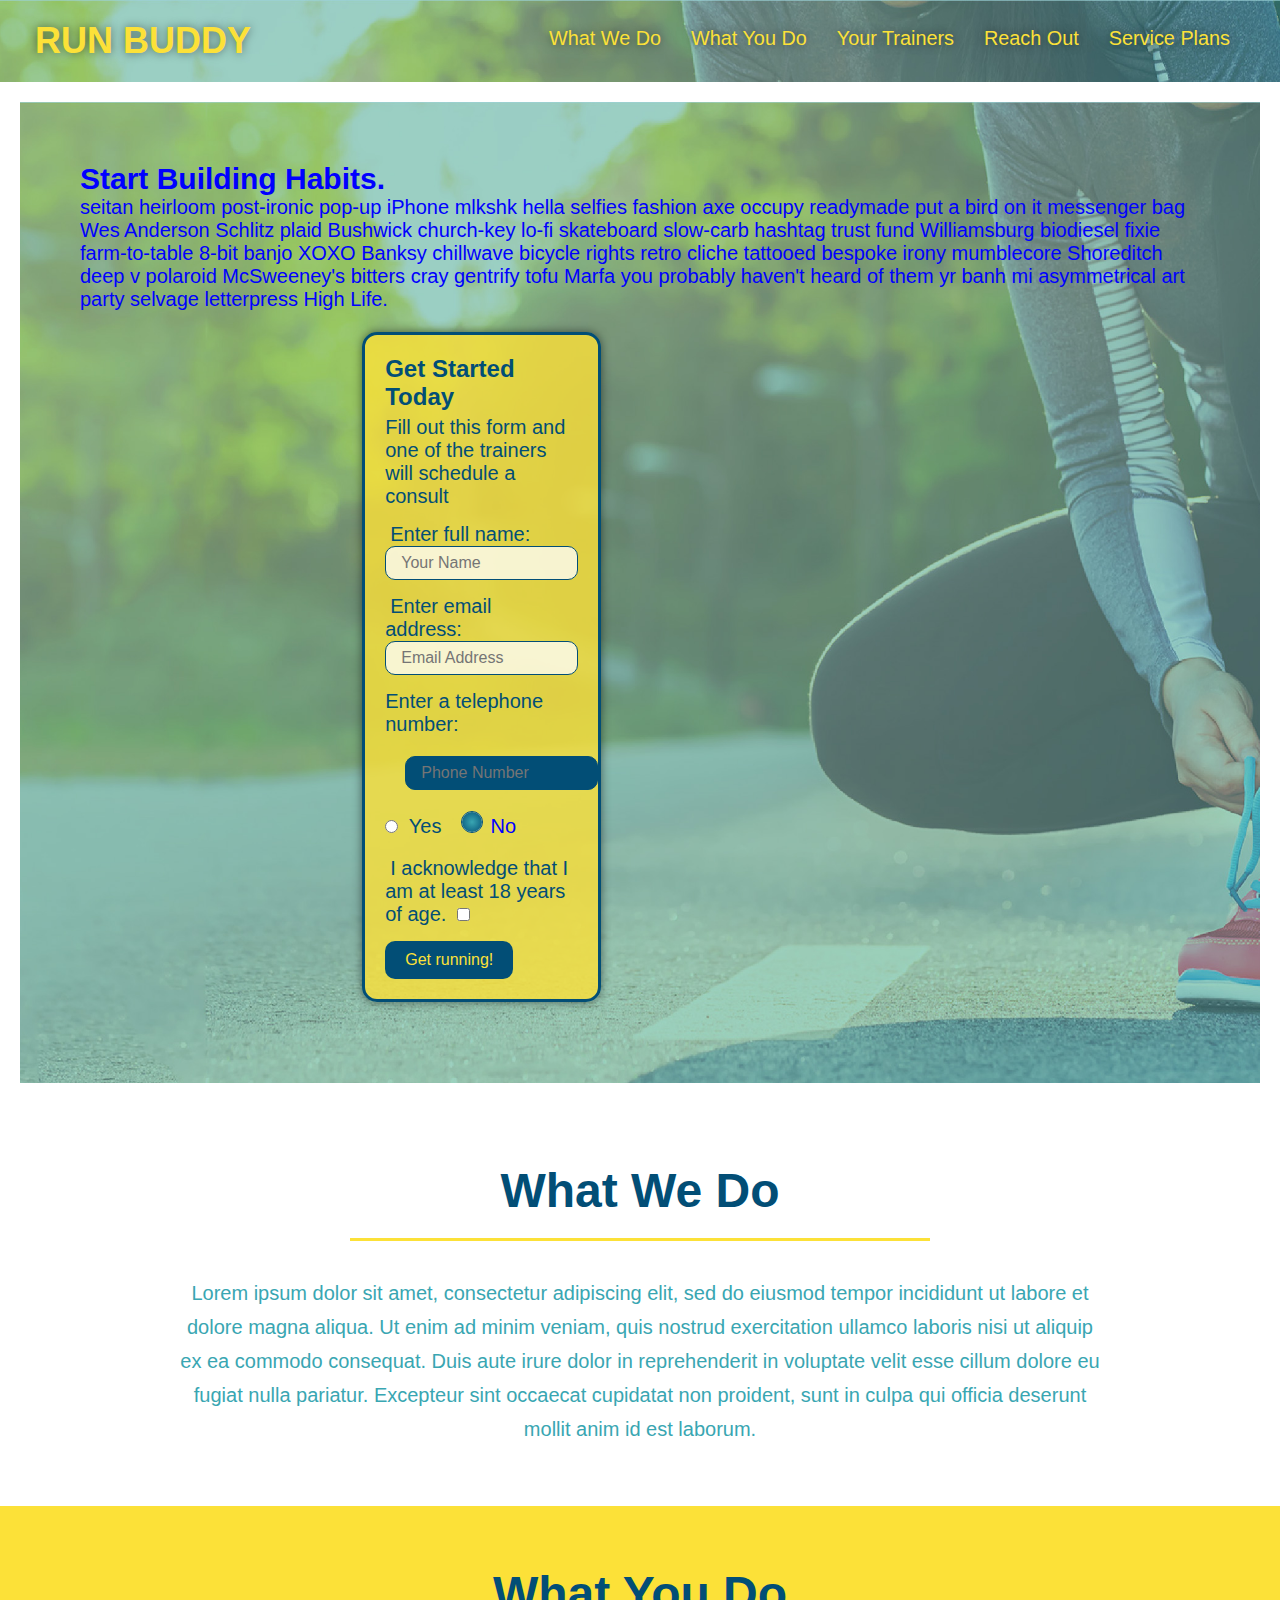
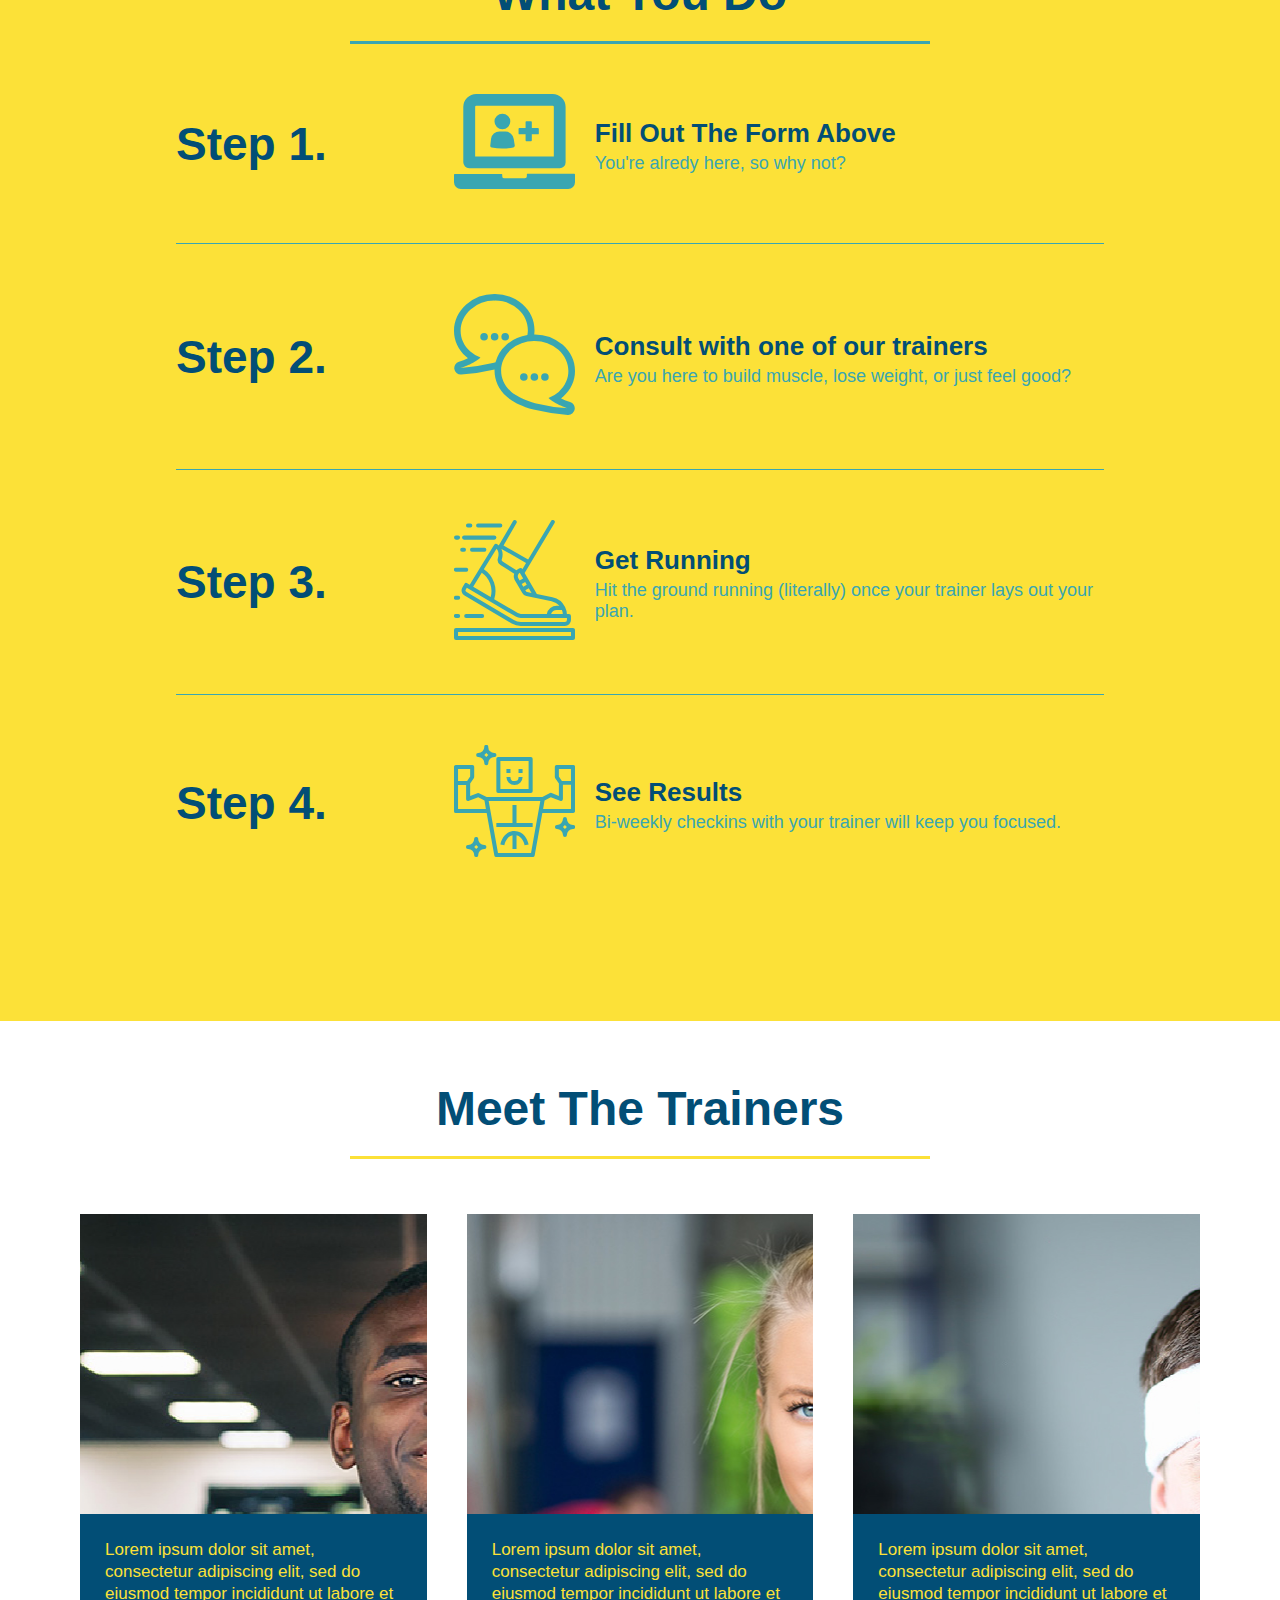
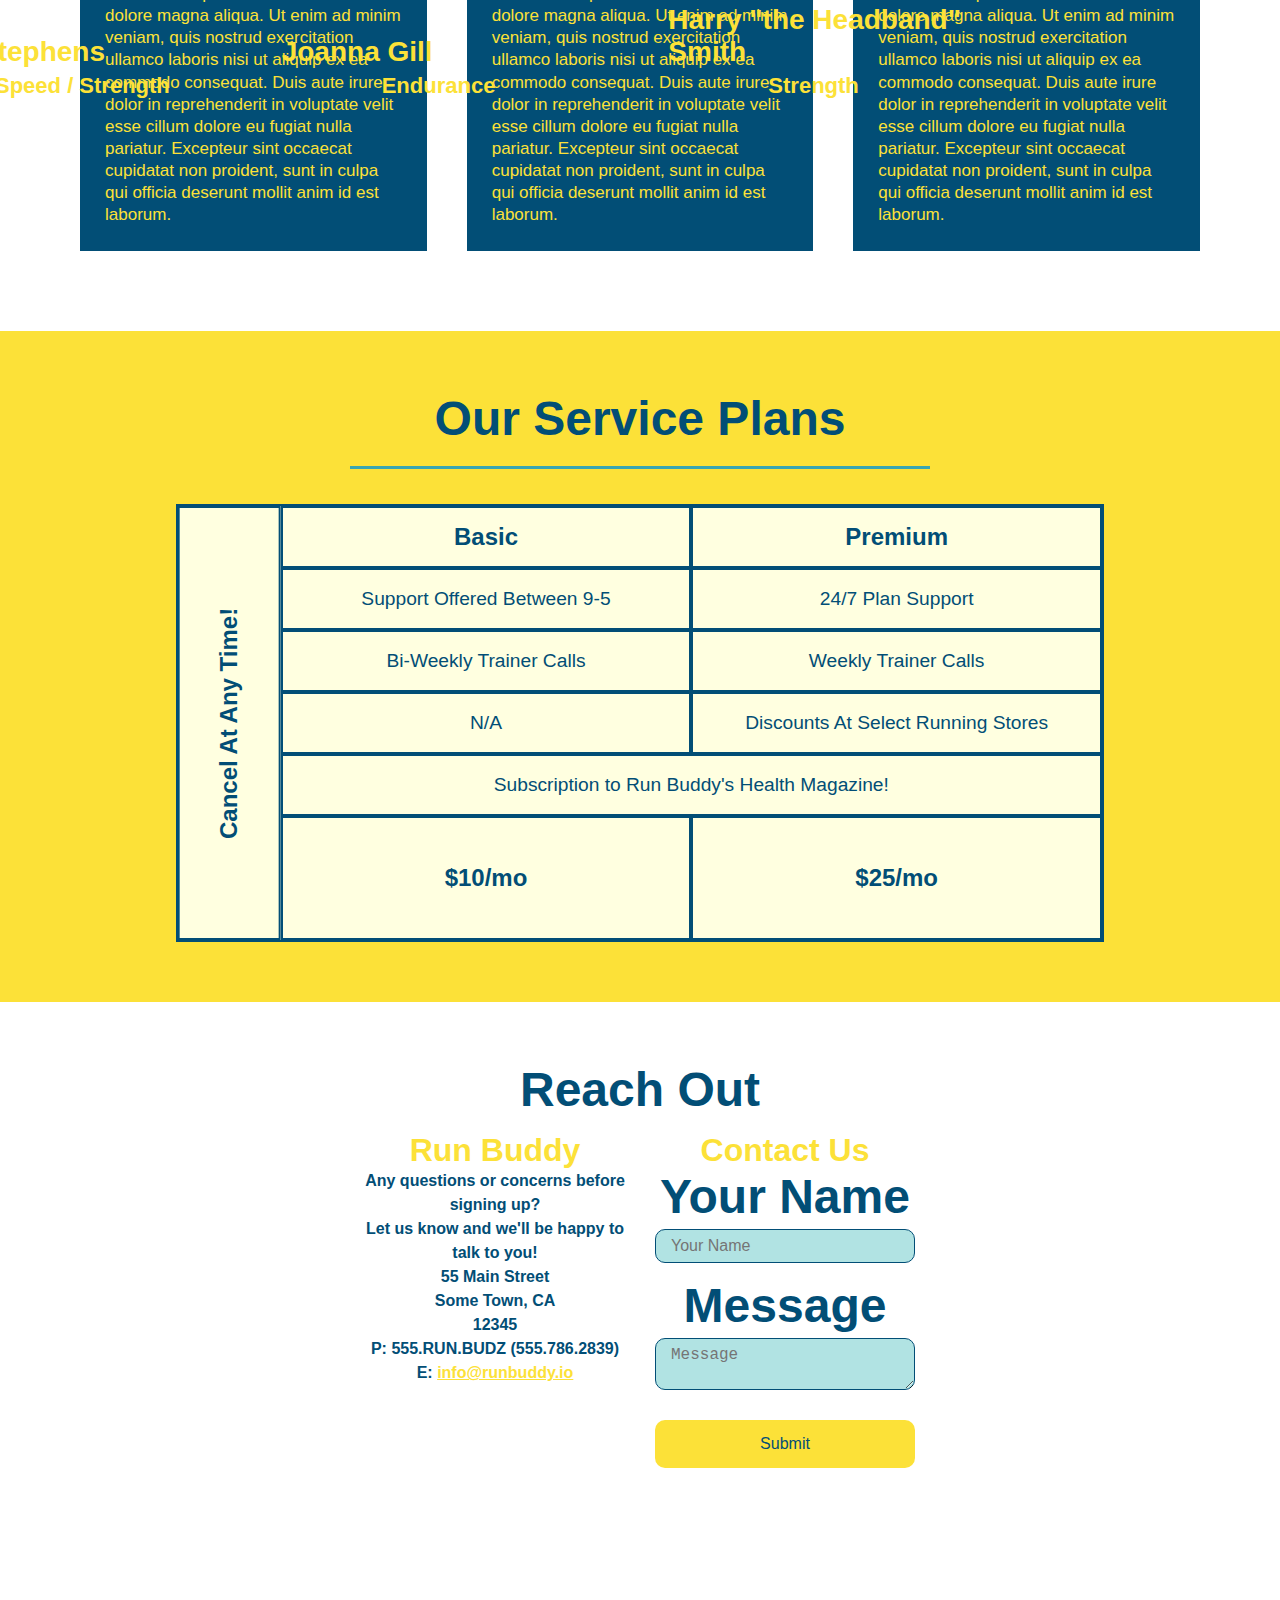
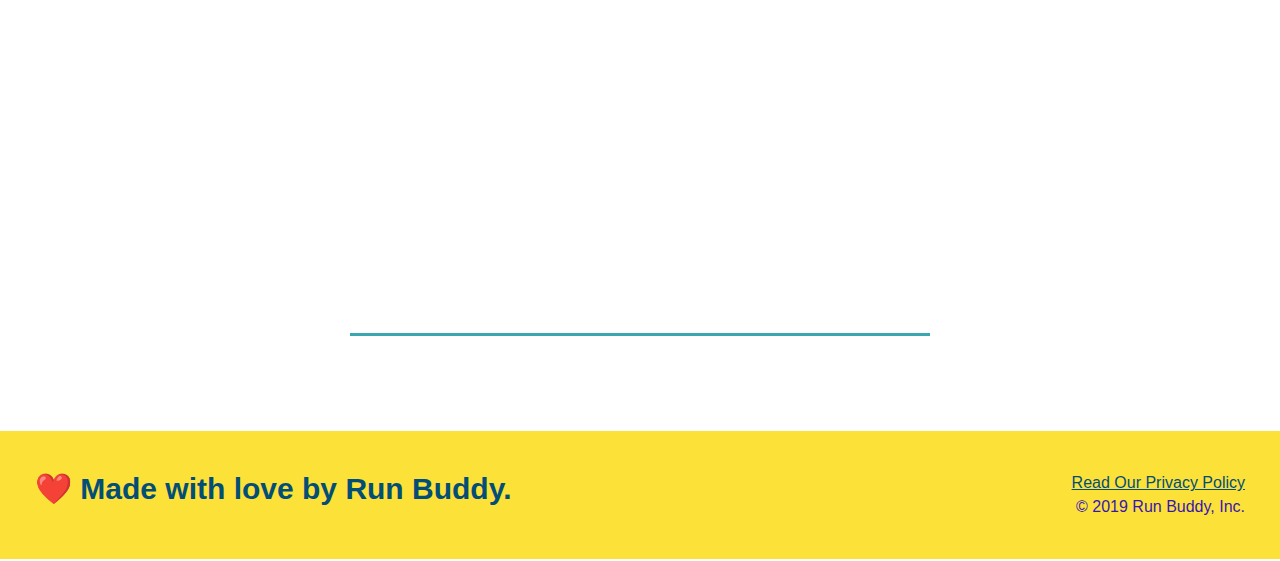
<file: index.html>
<!DOCTYPE html>
<html lang=“en”>
    <head>
        <meta charset="UTF-8" />
        <meta name="viewport" content="width=device-width, initial-scale=1.0" />
        <title>Run Buddy</title>
        <link rel="stylesheet" href="./assets/css/style.css" />
    </head>
    <body>
        <!-- navigation-->
        <header>
        <h1>
            <a href="/">RUN BUDDY</a>
        </h1>
        <nav>
            <!--Unordered list element -->
            <ul>
                <!--List item element-->
                <li>
                <!-- Anchor element-->
                    <a href="#what-we-do">What We Do</a>
                </li>
                <li>
                    <a href="#what-you-do">What You Do</a>
                </li>
                <li>
                    <a href="#your-trainers">Your Trainers</a>
                </li>
                <li>
                    <a href="#reach-out">Reach Out</a>
                </li>
                <li>
                    <a href="#service-plans">Service Plans</a>
                </li>
            </ul>
        </nav>
        </header>
        <!-- hero/jumbotron-->
        <section class="hero">
            <div>
                <h2>Start Building Habits.</h2>
                <p>
                    seitan heirloom post-ironic pop-up iPhone mlkshk hella selfies fashion axe occupy readymade put a bird on it
    messenger bag Wes Anderson Schlitz plaid Bushwick church-key lo-fi skateboard slow-carb hashtag trust fund
    Williamsburg biodiesel fixie farm-to-table 8-bit banjo XOXO Banksy chillwave bicycle rights retro cliche
    tattooed bespoke irony mumblecore Shoreditch deep v polaroid McSweeney's bitters cray gentrify tofu Marfa you
    probably haven't heard of them yr banh mi asymmetrical art party selvage letterpress High Life.
                </p>
            </div>
            <div>
                <!--Add form element -->
                <form class="hero-form">
                    <h3>Get Started Today</h3>
                    <p>Fill out this form and one of the trainers will schedule a consult</p>
                    <label for="name">Enter full name:</label>
                    <input type="text" placeholder="Your Name" name="name" id="name" class="form-input" />
                    <label for="email">Enter email address:</label>
                    <input type="email" placeholder="Email Address" name="email" id="email" class="form-input />
                    <label for="phone">Enter a telephone number:</label>
                    <input type="tel" placeholder="Phone Number" name="phone" id="phone" class="form-input />
                    <p>
                        Have  you worked out with a trainer before?
                        <span class"radio-wrapper">
                        <input type="radio" name="trainer-confirm" id="trainer-yes" />
                        <label for="trainer-yes">Yes</label>
                        </span>
                        <span class="radio-wrapper"> 
                        <input type="radio" name="trainer-confirm" id="trainer-no" />
                        <label for="trainer-no">No</label>
                        </span>
                    </p>
                    <p>
                        <label for="checkbox" >
                        I acknowledge that I am at least 18 years of age.
                        </label>
                        <input type="checkbox" name="age-confirm" id="checkbox" />
                    </p>
                    <button type="submit">
                        Get running!
                    </button>
                </form>
            </div>
        </section>
        <!--end hero-->

        <!--"what we do" section-->
        <section id="what-we-do" class="intro">
            <div class="flex-row">
                <h2 class="section-title primary-border">
                    What We Do</h2>
            </div>
            <div class="flex-row">
                <p>
                    Lorem ipsum dolor sit amet, consectetur adipiscing elit, sed do eiusmod tempor incididunt ut labore et dolore magna aliqua. Ut enim ad minim veniam, quis nostrud exercitation ullamco laboris nisi ut aliquip ex ea commodo consequat. Duis aute irure dolor in reprehenderit in voluptate velit esse cillum dolore eu fugiat nulla pariatur. Excepteur sint occaecat cupidatat non proident, sunt in culpa qui officia deserunt mollit anim id est laborum.
                </p>
            </div>
        </section>
        <!--"what you do" section-->
        <section id="what-you-do" class="steps">
            <h2 class="section-title secondary-border">What You Do</h2>
            <div class="step">
                <h3>Step 1.</h3>
                <div class="step-info">
                    <div class="step-img">
                        <img src="./assets/images/step-1.svg" alt="" />
                    </div>
                    <div class="step-text">
                        <h4>Fill Out The Form Above</h4>
                        <p>You're alredy here, so why not?</p>
                    </div>
                </div>
            </div>
            <div class="step">
                <h3>Step 2.</h3> 
                <div class="step-info">
                    <div class="step-img">
                        <img src="./assets/images/step-2.svg" alt="" />   
                    </div>
                    <div class="step-text">
                        <h4>Consult with one of our trainers</h4>
                        <p>Are you here to build muscle, lose weight, or just feel good?</p>
                    </div>
                </div>
            </div>
            <div class="step">
                <h3>Step 3.</h3>
                <div class="step-info">
                    <div class="step-img">
                        <img src="./assets/images/step-3.svg" alt="" />
                    </div>
                <div class="step-text">
                    <h4>Get Running</h4>
                    <p>Hit the ground running (literally) once your trainer lays out your plan.</p>
                </div>
                </div>
            </div>
            <div class="step">
                <h3>Step 4.</h3>
                <div class="step-info">
                    <div class="step-img">
                        <img src="./assets/images/step-4.svg" alt="" />
                    </div>
                <div class="step-text">
                    <h4>See Results</h4>
                    <p>Bi-weekly checkins with your trainer will keep you focused.</p>
                </div>
                </div>
            </div>
        </section>
        <!--"meet the trainers" section-->
        <section id="your-trainers">
            <h2 class="section-title primary-border">
                Meet The Trainers
            </h2>
            <div class="trainers">
            <article class="trainer">
                <div class="trainer-img trainer-1">
                    <div>
                        <h3>Arron Stephens</h3>
                        <h4>Speed / Strength</h4>
                    </div>
                </div>
                <div class="trainer-bio">
                    <h3>Arron Stephens</h3>
                    <h4>Speed / Strength</h4>
                    <p>
                        Lorem ipsum dolor sit amet, consectetur adipiscing elit, sed do eiusmod tempor incididunt ut labore et dolore magna aliqua. Ut enim ad minim veniam, quis nostrud exercitation ullamco laboris nisi ut aliquip ex ea commodo consequat. Duis aute irure dolor in reprehenderit in voluptate velit esse cillum dolore eu fugiat nulla pariatur. Excepteur sint occaecat cupidatat non proident, sunt in culpa qui officia deserunt mollit anim id est laborum.
                    </p>
                </div>
            </article>    
            <article class="trainer">
                <div class="trainer-img trainer-2">
                    <div>
                        <h3>Joanna Gill</h3>
                        <h4>Endurance</h4>
                    </div>
                </div>
                <div class="trainer-bio">
                    <h3>Joanna Gill</h3>
                    <h4>Endurance</h4>
                    <p>
                        Lorem ipsum dolor sit amet, consectetur adipiscing elit, sed do eiusmod tempor incididunt ut labore et dolore magna aliqua. Ut enim ad minim veniam, quis nostrud exercitation ullamco laboris nisi ut aliquip ex ea commodo consequat. Duis aute irure dolor in reprehenderit in voluptate velit esse cillum dolore eu fugiat nulla pariatur. Excepteur sint occaecat cupidatat non proident, sunt in culpa qui officia deserunt mollit anim id est laborum.
                    </p>
                </div>
            </article>  
            <article class="trainer">
                <div class="trainer-img trainer-3">
                    <div>
                        <h3>Harry "the Headband" Smith</h3>
                        <h4>Strength</h4>
                    </div>
                </div>
                <div class="trainer-bio">
                    <h3>Harry "the Headband" Smith</h3>
                    <h4>Strength</h4>
                    <p>
                        Lorem ipsum dolor sit amet, consectetur adipiscing elit, sed do eiusmod tempor incididunt ut labore et dolore magna aliqua. Ut enim ad minim veniam, quis nostrud exercitation ullamco laboris nisi ut aliquip ex ea commodo consequat. Duis aute irure dolor in reprehenderit in voluptate velit esse cillum dolore eu fugiat nulla pariatur. Excepteur sint occaecat cupidatat non proident, sunt in culpa qui officia deserunt mollit anim id est laborum.
                    </p>
                </div>
            </article>  
        </div>
        </section>

        <!--"service plans" section-->
        <section id="service-plans" class="services">
            <h2 class="section-title secondary-border">
                Our Service Plans
            </h2>
            <div class="service-grid-wrapper">
                <div class="service-grid-container">
                    <!--Headers-->
                    <div class="service-grid-item grid-head basic">
                        Basic
                    </div>
                    <div class="service-grid-item grid-head premium">
                        Premium
                    </div>
                    <!--Body-->
                    <div class="service-grid-item basic">
                        Support Offered Between 9-5
                    </div>
                    <div class="service-grid-item premium">
                        24/7 Plan Support
                    </div>
                    <div class="service-grid-item basic">
                        Bi-Weekly Trainer Calls
                    </div>
                    <div class="service-grid-item premium">
                        Weekly Trainer Calls
                    </div>
                    <div class="service-grid-item basic">
                        N/A
                    </div>
                    <div class="service-grid-item premium">
                        Discounts At Select Running Stores
                    </div>
                    <div class="service-grid-item both">
                        Subscription to Run Buddy's Health Magazine!
                    </div>
                    <div class="service-grid-item grid-price basic">
                        $10/mo
                    </div>
                    <div class="service-grid-item grid-price premium">
                        $25/mo
                    </div>
                    <div class="service-grid-item cancel">
                        Cancel At Any Time!
                    </div>
                </div> <!-- div service-grid-container-->
            </div> <!-- div service-grid-wrapper-->
        </section>

        <!--"reach out" section-->
        <section id="reach-out" class="contact">
            <h2 class="section-title secondary-border">Reach Out
                <div class="contact-info">
                    <div>
                        <h3>Run Buddy</h3>
                        <p>
                            Any questions or concerns before signing up?
                            <br />
                            Let us know and we'll be happy to talk to you!
                        </p>

                        <address>
                            55 Main Street <br/>
                            Some Town, CA <br/>
                            12345 <br />
                            P: 555.RUN.BUDZ (555.786.2839)<br/>
                            E: <a href="mailto:info@runbuddy.io">info@runbuddy.io</a>
                        </address>

                    </div>
                    
                <div class="contact-form">
                    <h3>Contact Us</h3>
                    <form>
                        <label for="contact-name">Your Name</label>
                        <input type="text id="contact-name" placeholder="Your Name" />

                        <label for="contact-message">Message</label>
                        <textarea id="contact-message" placeholder="Message"></textarea>

                        <button type="submit">Submit</button>
                    </form>
                </div>

                    <iframe 
                    src="https://www.google.com/maps/embed?pb=!1m18!1m12!1m3!1d3155.6295125212096!2d-122.3688369!3d37.7283733!2m3!1f0!2f0!3f0!3m2!1i1024!2i768!4f13.1!3m3!1m2!1s0x808f7f42dd7b61e1%3A0xca3fbda573af18b6!2s163%20Avocet%20Way%2C%20San%20Francisco%2C%20CA%2094124!5e0!3m2!1sen!2sus!4v1584225112856!5m2!1sen!2sus" 
                    frameborder="0" 
                    style="border:0" 
                    allowfullscreen>
                </iframe>
                
                </div>
            </h2>
        </section>
        
        <footer>
        <h2>                
            ❤️ Made with love by Run Buddy.
        </h2>    
            <div>
        <a href="#">Read Our Privacy Policy</a><br />  
        &copy; 2019 Run Buddy, Inc.          
            </div>    
        </footer>
    </body>
    </html>
</file>
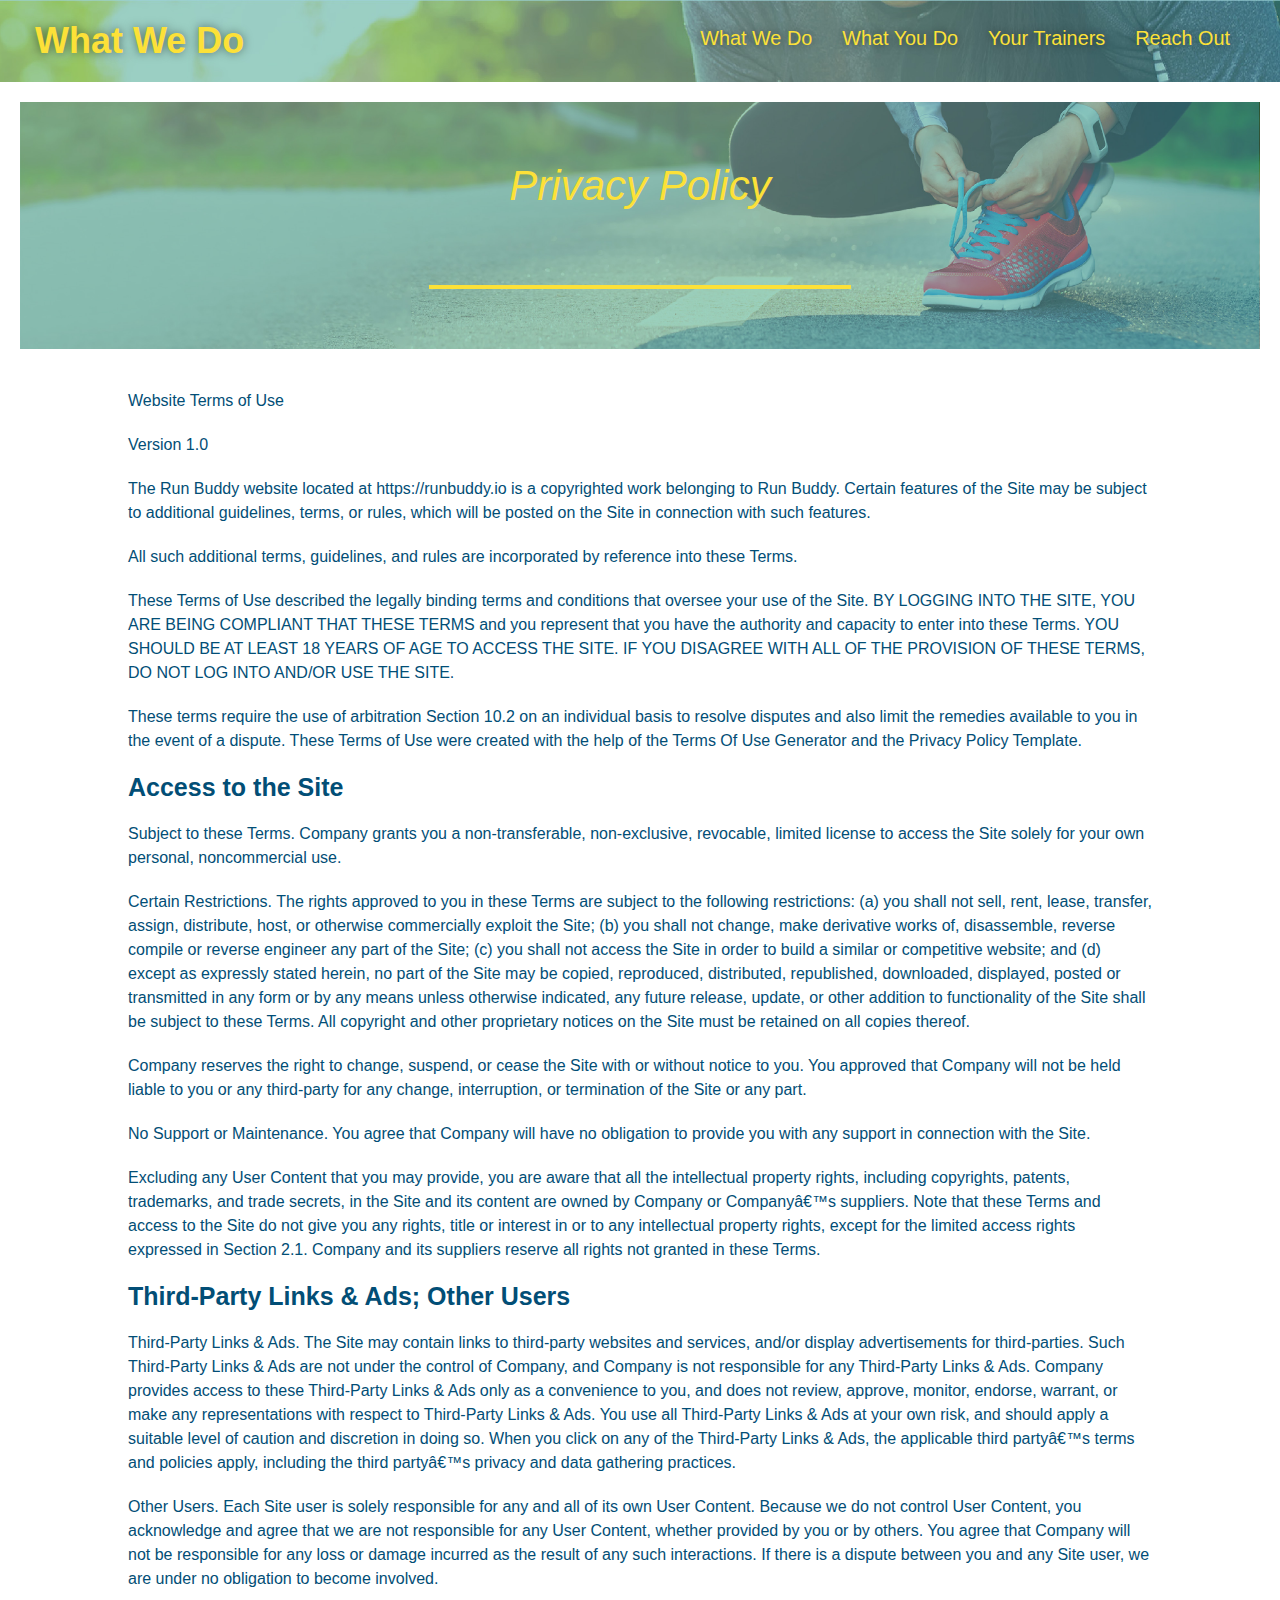
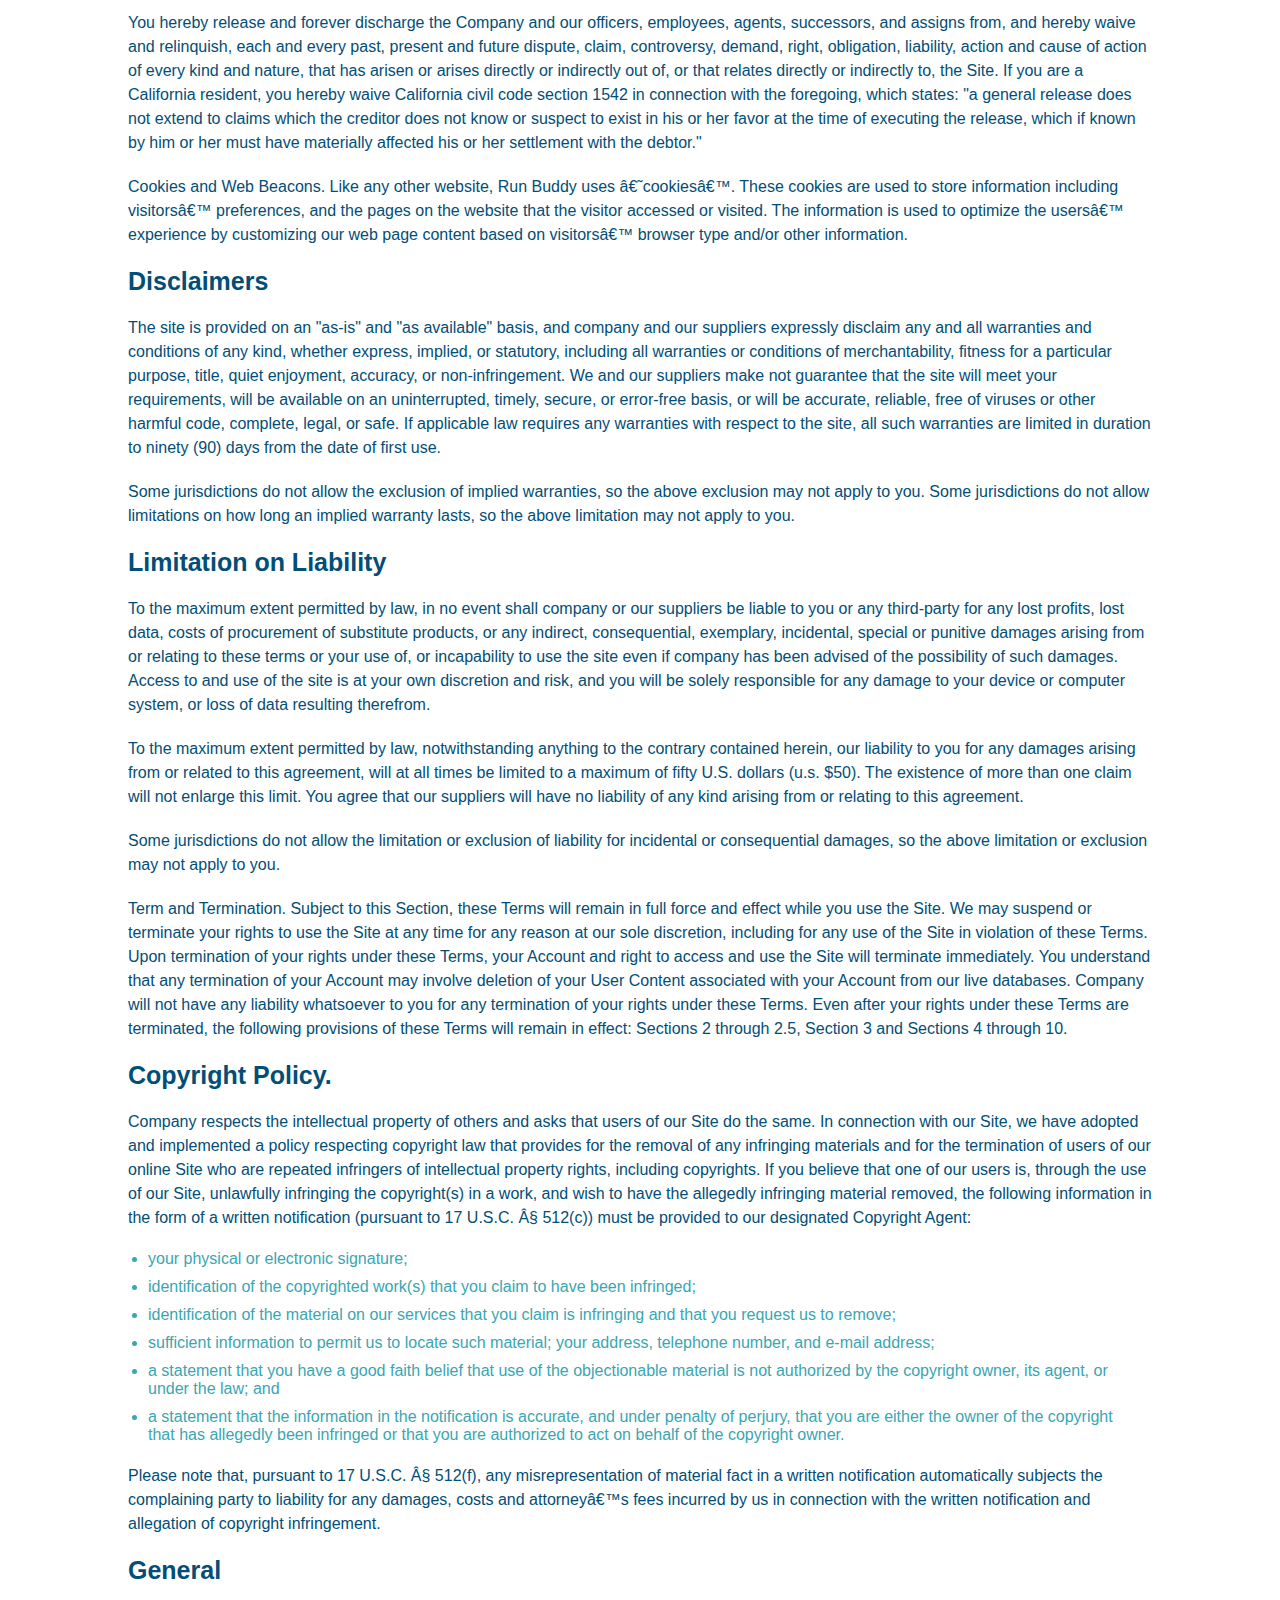
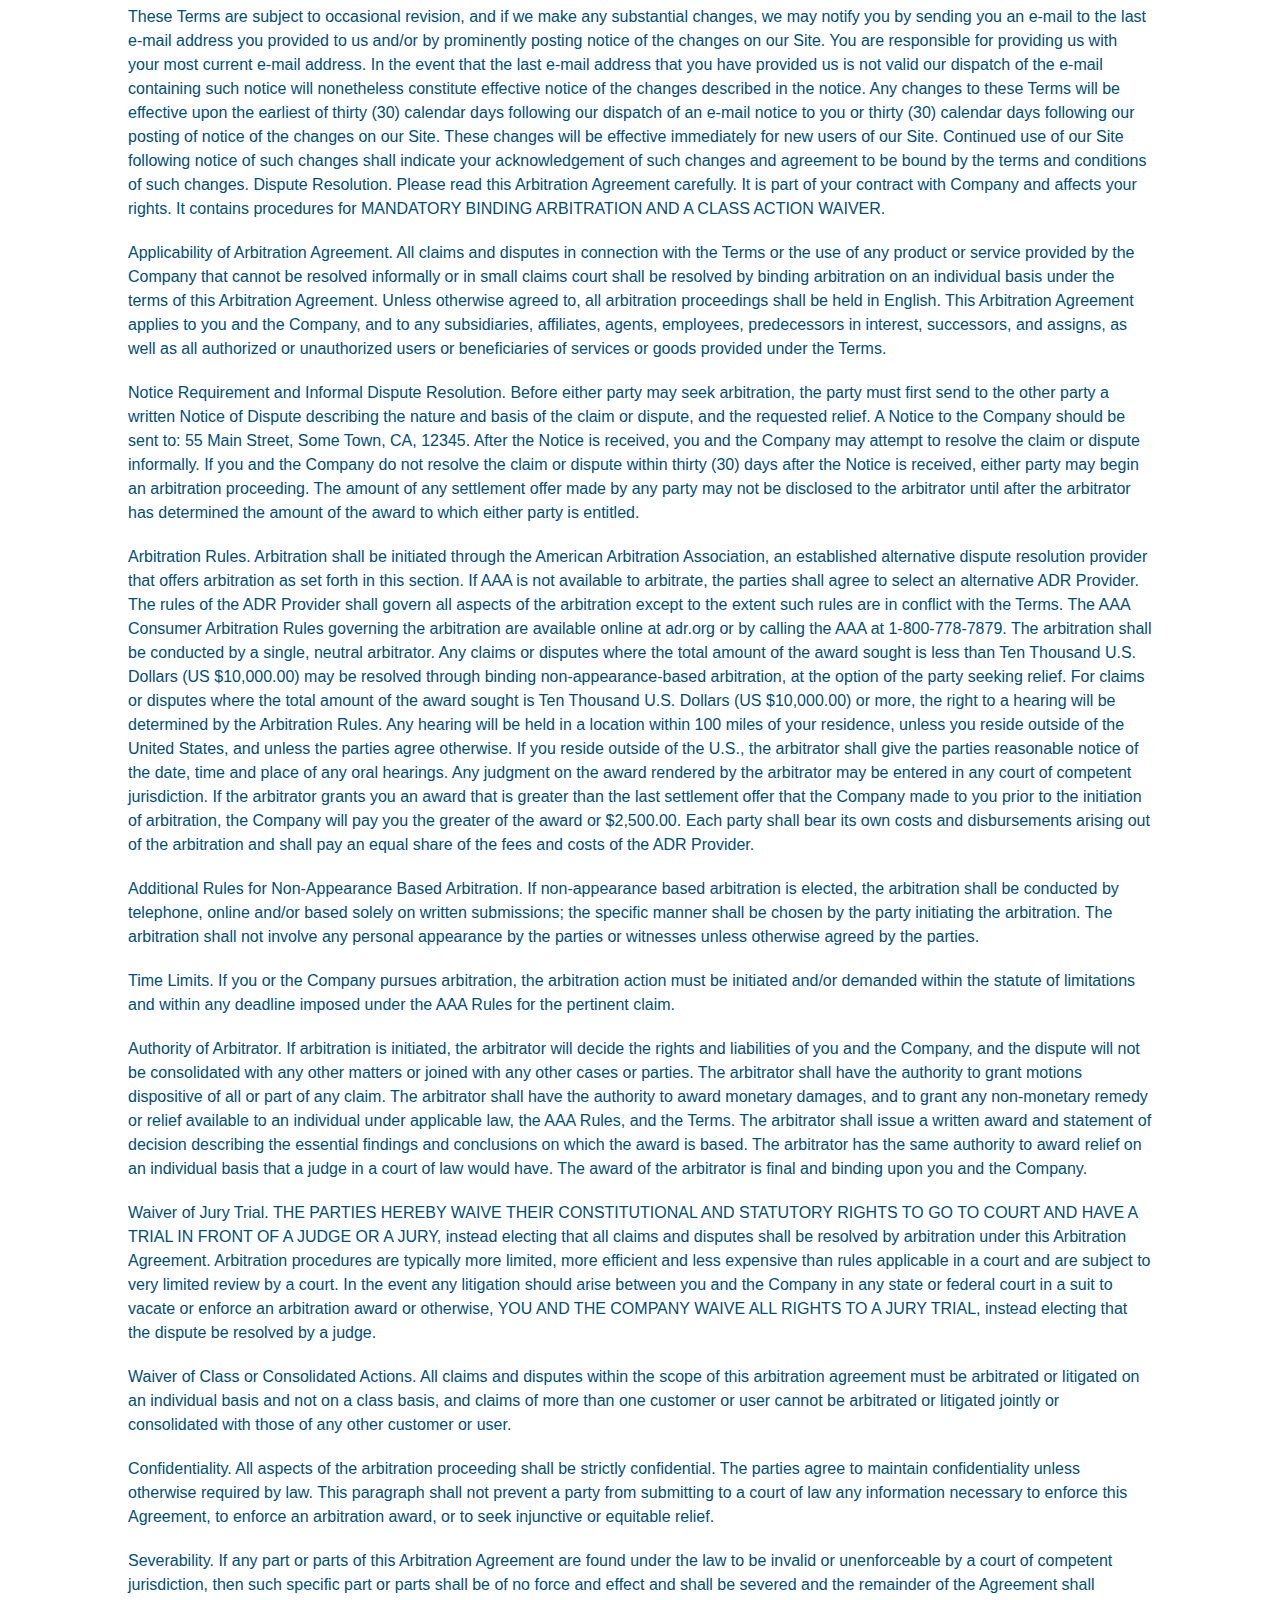
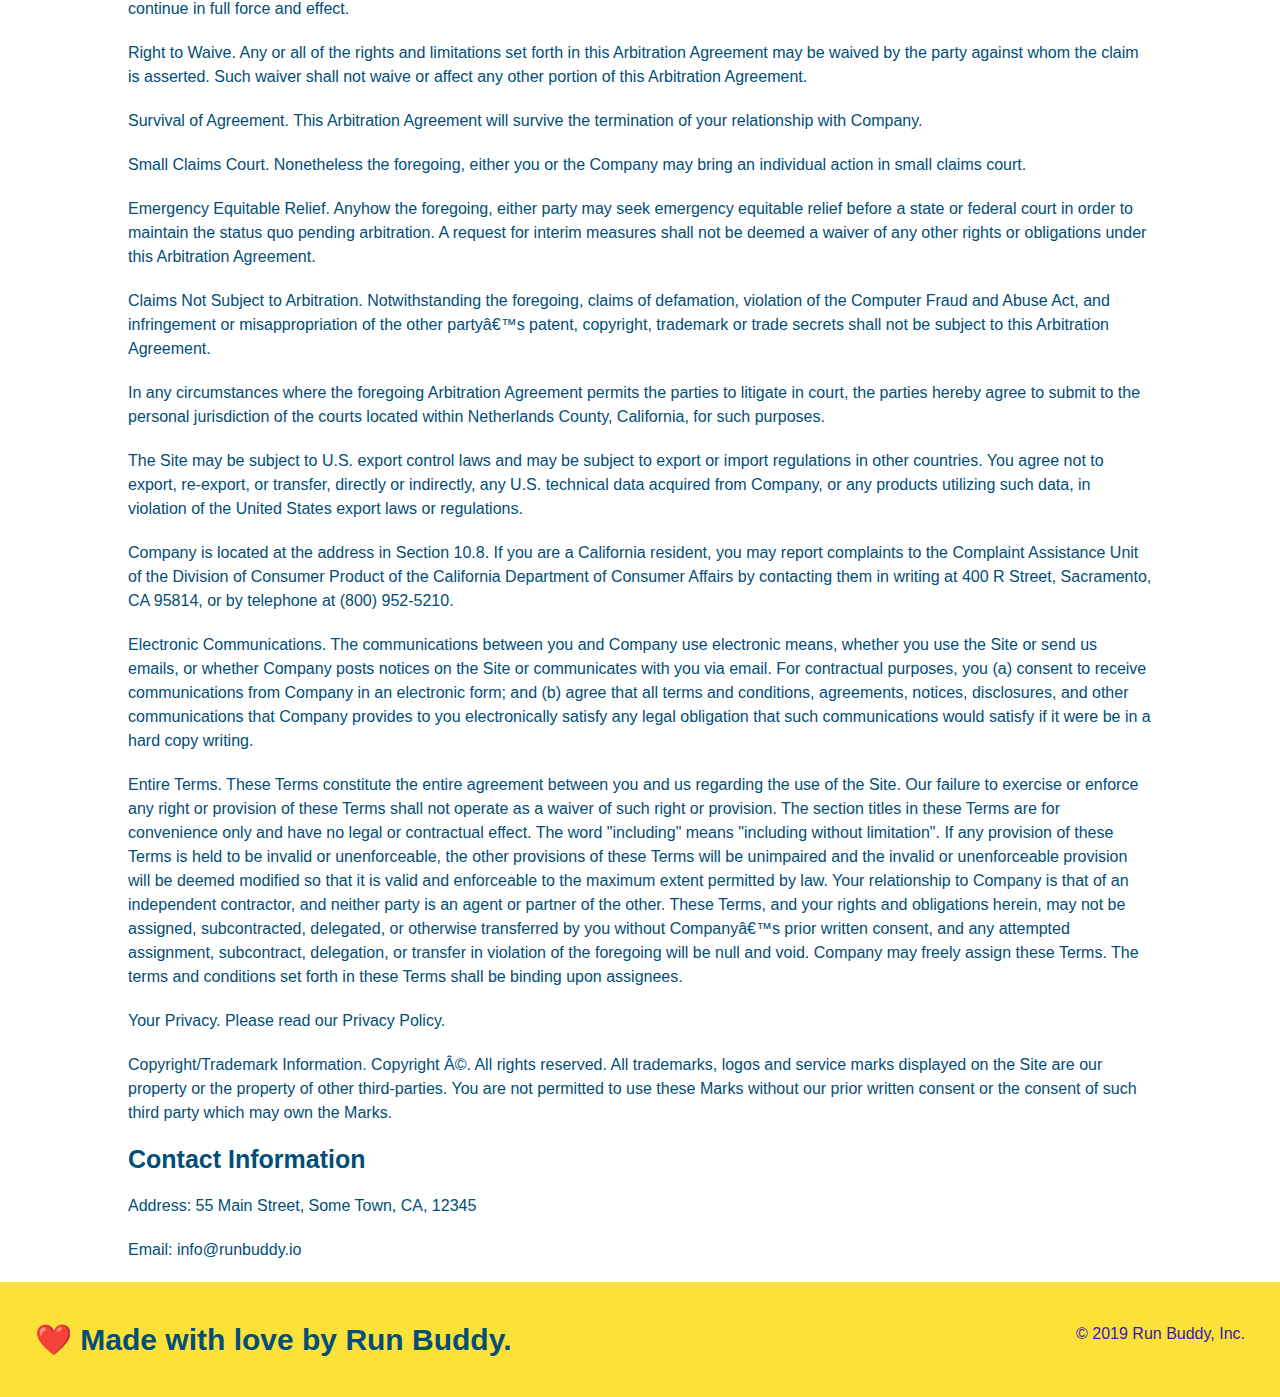
<file: privacy-policy.html>
<!DOCTYPE html>
<html lang="en">
    <head>
        <meta charset=UTF-8 />
        <meta name="viewport" content="width=device-width, initial-scale=1.0" />
        <title>Privacy Policy - Run Buddy</title>
        <link rel="stylesheet" href="./assets/css/style.css" />
        <link rel="stylesheet" href="./assets/css/secondary-styles.css" />        
    </head>
<body>
    <header>
        <h1>
            <a href="./index.html#what-we-do">What We Do</a>
        </h1>
        <nav>
            <!--Unordered list element -->
            <ul>
                <!--List item element-->
                <li>
                <!-- Anchor element-->
                    <a href="#what-we-do">What We Do</a>
                </li>
                <li>
                    <a href="#what-you-do">What You Do</a>
                </li>
                <li>
                    <a href="#your-trainers">Your Trainers</a>
                </li>
                <li>
                    <a href="#reach-out">Reach Out</a>
                </li>
            </ul>
        </nav>
        </header>
        <section class="hero">
            <h2 class="page-title">
                Privacy Policy
                <div class="hero hero-secondary">

                </div>
            </h2>
        </section>
        <article class="secondary-content">

      <p>
        Website Terms of Use
      </p>

      <p>
        Version 1.0
      </p>

      <p>
        The Run Buddy website located at https://runbuddy.io is a copyrighted work belonging to Run Buddy. Certain
        features of the Site may be subject to additional guidelines, terms, or rules, which will be posted on the Site
        in connection with such features.
      </p>

      <p>
        All such additional terms, guidelines, and rules are incorporated by reference into these Terms.
      </p>

      <p>
        These Terms of Use described the legally binding terms and conditions that oversee your use of the Site. BY
        LOGGING INTO THE SITE, YOU ARE BEING COMPLIANT THAT THESE TERMS and you represent that you have the authority
        and capacity to enter into these Terms. YOU SHOULD BE AT LEAST 18 YEARS OF AGE TO ACCESS THE SITE. IF YOU
        DISAGREE WITH ALL OF THE PROVISION OF THESE TERMS, DO NOT LOG INTO AND/OR USE THE SITE.
      </p>

      <p>
        These terms require the use of arbitration Section 10.2 on an individual basis to resolve disputes and also
        limit the remedies available to you in the event of a dispute. These Terms of Use were created with the help of
        the Terms Of Use Generator and the Privacy Policy Template.
      </p>

      <h3>
        Access to the Site
      </h3>

      <p>
        Subject to these Terms. Company grants you a non-transferable, non-exclusive, revocable, limited license to
        access the Site solely for your own personal, noncommercial use.
      </p>

      <p>
        Certain Restrictions. The rights approved to you in these Terms are subject to the following restrictions: (a)
        you shall not sell, rent, lease, transfer, assign, distribute, host, or otherwise commercially exploit the Site;
        (b) you shall not change, make derivative works of, disassemble, reverse compile or reverse engineer any part of
        the Site; (c) you shall not access the Site in order to build a similar or competitive website; and (d) except
        as expressly stated herein, no part of the Site may be copied, reproduced, distributed, republished, downloaded,
        displayed, posted or transmitted in any form or by any means unless otherwise indicated, any future release,
        update, or other addition to functionality of the Site shall be subject to these Terms. All copyright and other
        proprietary notices on the Site must be retained on all copies thereof.
      </p>

      <p>
        Company reserves the right to change, suspend, or cease the Site with or without notice to you. You approved
        that Company will not be held liable to you or any third-party for any change, interruption, or termination of
        the Site or any part.
      </p>

      <p>
        No Support or Maintenance. You agree that Company will have no obligation to provide you with any support in
        connection with the Site.
      </p>

      <p>
        Excluding any User Content that you may provide, you are aware that all the intellectual property rights,
        including copyrights, patents, trademarks, and trade secrets, in the Site and its content are owned by Company
        or Companyâ€™s suppliers. Note that these Terms and access to the Site do not give you any rights, title or
        interest in or to any intellectual property rights, except for the limited access rights expressed in Section
        2.1. Company and its suppliers reserve all rights not granted in these Terms.
      </p>

      <h3>
        Third-Party Links & Ads; Other Users
      </h3>

      <p>
        Third-Party Links & Ads. The Site may contain links to third-party websites and services, and/or display
        advertisements for third-parties. Such Third-Party Links & Ads are not under the control of Company, and Company
        is not responsible for any Third-Party Links & Ads. Company provides access to these Third-Party Links & Ads
        only as a convenience to you, and does not review, approve, monitor, endorse, warrant, or make any
        representations with respect to Third-Party Links & Ads. You use all Third-Party Links & Ads at your own risk,
        and should apply a suitable level of caution and discretion in doing so. When you click on any of the
        Third-Party Links & Ads, the applicable third partyâ€™s terms and policies apply, including the third partyâ€™s
        privacy and data gathering practices.
      </p>

      <p>
        Other Users. Each Site user is solely responsible for any and all of its own User Content. Because we do not
        control User Content, you acknowledge and agree that we are not responsible for any User Content, whether
        provided by you or by others. You agree that Company will not be responsible for any loss or damage incurred as
        the result of any such interactions. If there is a dispute between you and any Site user, we are under no
        obligation to become involved.
      </p>

      <p>
        You hereby release and forever discharge the Company and our officers, employees, agents, successors, and
        assigns from, and hereby waive and relinquish, each and every past, present and future dispute, claim,
        controversy, demand, right, obligation, liability, action and cause of action of every kind and nature, that has
        arisen or arises directly or indirectly out of, or that relates directly or indirectly to, the Site. If you are
        a California resident, you hereby waive California civil code section 1542 in connection with the foregoing,
        which states: "a general release does not extend to claims which the creditor does not know or suspect to exist
        in his or her favor at the time of executing the release, which if known by him or her must have materially
        affected his or her settlement with the debtor."
      </p>

      <p>
        Cookies and Web Beacons. Like any other website, Run Buddy uses â€˜cookiesâ€™. These cookies are used to store
        information including visitorsâ€™ preferences, and the pages on the website that the visitor accessed or visited.
        The information is used to optimize the usersâ€™ experience by customizing our web page content based on visitorsâ€™
        browser type and/or other information.
      </p>

      <h3>
        Disclaimers
      </h3>

      <p>
        The site is provided on an "as-is" and "as available" basis, and company and our suppliers expressly disclaim
        any and all warranties and conditions of any kind, whether express, implied, or statutory, including all
        warranties or conditions of merchantability, fitness for a particular purpose, title, quiet enjoyment, accuracy,
        or non-infringement. We and our suppliers make not guarantee that the site will meet your requirements, will be
        available on an uninterrupted, timely, secure, or error-free basis, or will be accurate, reliable, free of
        viruses or other harmful code, complete, legal, or safe. If applicable law requires any warranties with respect
        to the site, all such warranties are limited in duration to ninety (90) days from the date of first use.
      </p>

      <p>
        Some jurisdictions do not allow the exclusion of implied warranties, so the above exclusion may not apply to
        you. Some jurisdictions do not allow limitations on how long an implied warranty lasts, so the above limitation
        may not apply to you.
      </p>

      <h3>
        Limitation on Liability
      </h3>

      <p>
        To the maximum extent permitted by law, in no event shall company or our suppliers be liable to you or any
        third-party for any lost profits, lost data, costs of procurement of substitute products, or any indirect,
        consequential, exemplary, incidental, special or punitive damages arising from or relating to these terms or
        your use of, or incapability to use the site even if company has been advised of the possibility of such
        damages. Access to and use of the site is at your own discretion and risk, and you will be solely responsible
        for any damage to your device or computer system, or loss of data resulting therefrom.
      </p>

      <p>
        To the maximum extent permitted by law, notwithstanding anything to the contrary contained herein, our liability
        to you for any damages arising from or related to this agreement, will at all times be limited to a maximum of
        fifty U.S. dollars (u.s. $50). The existence of more than one claim will not enlarge this limit. You agree that
        our suppliers will have no liability of any kind arising from or relating to this agreement.
      </p>

      <p>
        Some jurisdictions do not allow the limitation or exclusion of liability for incidental or consequential
        damages, so the above limitation or exclusion may not apply to you.
      </p>

      <p>
        Term and Termination. Subject to this Section, these Terms will remain in full force and effect while you use
        the Site. We may suspend or terminate your rights to use the Site at any time for any reason at our sole
        discretion, including for any use of the Site in violation of these Terms. Upon termination of your rights under
        these Terms, your Account and right to access and use the Site will terminate immediately. You understand that
        any termination of your Account may involve deletion of your User Content associated with your Account from our
        live databases. Company will not have any liability whatsoever to you for any termination of your rights under
        these Terms. Even after your rights under these Terms are terminated, the following provisions of these Terms
        will remain in effect: Sections 2 through 2.5, Section 3 and Sections 4 through 10.
      </p>

      <h3>
        Copyright Policy.
      </h3>

      <p>
        Company respects the intellectual property of others and asks that users of our Site do the same. In connection
        with our Site, we have adopted and implemented a policy respecting copyright law that provides for the removal
        of any infringing materials and for the termination of users of our online Site who are repeated infringers of
        intellectual property rights, including copyrights. If you believe that one of our users is, through the use of
        our Site, unlawfully infringing the copyright(s) in a work, and wish to have the allegedly infringing material
        removed, the following information in the form of a written notification (pursuant to 17 U.S.C. Â§ 512(c)) must
        be provided to our designated Copyright Agent:
      </p>

      <ul>
        <li>
          your physical or electronic signature;
        </li>
        <li>
          identification of the copyrighted work(s) that you claim to have been infringed;
        </li>
        <li>
          identification of the material on our services that you claim is infringing and that you request us to remove;
        </li>
        <li>
          sufficient information to permit us to locate such material; your address, telephone number, and e-mail
          address;
        </li>
        <li>
          a statement that you have a good faith belief that use of the objectionable material is not authorized by the
          copyright owner, its agent, or under the law; and
        </li>
        <li>
          a statement that the information in the notification is accurate, and under penalty of perjury, that you are
          either the owner of the copyright that has allegedly been infringed or that you are authorized to act on
          behalf of the copyright owner.
        </li>
      </ul>

      <p>
        Please note that, pursuant to 17 U.S.C. Â§ 512(f), any misrepresentation of material fact in a written
        notification automatically subjects the complaining party to liability for any damages, costs and attorneyâ€™s
        fees incurred by us in connection with the written notification and allegation of copyright infringement.
      </p>

      <h3>
        General
      </h3>

      <p>
        These Terms are subject to occasional revision, and if we make any substantial changes, we may notify you by
        sending you an e-mail to the last e-mail address you provided to us and/or by prominently posting notice of the
        changes on our Site. You are responsible for providing us with your most current e-mail address. In the event
        that the last e-mail address that you have provided us is not valid our dispatch of the e-mail containing such
        notice will nonetheless constitute effective notice of the changes described in the notice. Any changes to these
        Terms will be effective upon the earliest of thirty (30) calendar days following our dispatch of an e-mail
        notice to you or thirty (30) calendar days following our posting of notice of the changes on our Site. These
        changes will be effective immediately for new users of our Site. Continued use of our Site following notice of
        such changes shall indicate your acknowledgement of such changes and agreement to be bound by the terms and
        conditions of such changes. Dispute Resolution. Please read this Arbitration Agreement carefully. It is part of
        your contract with Company and affects your rights. It contains procedures for MANDATORY BINDING ARBITRATION AND
        A CLASS ACTION WAIVER.
      </p>

      <p>
        Applicability of Arbitration Agreement. All claims and disputes in connection with the Terms or the use of any
        product or service provided by the Company that cannot be resolved informally or in small claims court shall be
        resolved by binding arbitration on an individual basis under the terms of this Arbitration Agreement. Unless
        otherwise agreed to, all arbitration proceedings shall be held in English. This Arbitration Agreement applies to
        you and the Company, and to any subsidiaries, affiliates, agents, employees, predecessors in interest,
        successors, and assigns, as well as all authorized or unauthorized users or beneficiaries of services or goods
        provided under the Terms.
      </p>

      <p>
        Notice Requirement and Informal Dispute Resolution. Before either party may seek arbitration, the party must
        first send to the other party a written Notice of Dispute describing the nature and basis of the claim or
        dispute, and the requested relief. A Notice to the Company should be sent to: 55 Main Street, Some Town, CA,
        12345. After the Notice is received, you and the Company may attempt to resolve the claim or dispute informally.
        If you and the Company do not resolve the claim or dispute within thirty (30) days after the Notice is received,
        either party may begin an arbitration proceeding. The amount of any settlement offer made by any party may not
        be disclosed to the arbitrator until after the arbitrator has determined the amount of the award to which either
        party is entitled.
      </p>

      <p>
        Arbitration Rules. Arbitration shall be initiated through the American Arbitration Association, an established
        alternative dispute resolution provider that offers arbitration as set forth in this section. If AAA is not
        available to arbitrate, the parties shall agree to select an alternative ADR Provider. The rules of the ADR
        Provider shall govern all aspects of the arbitration except to the extent such rules are in conflict with the
        Terms. The AAA Consumer Arbitration Rules governing the arbitration are available online at adr.org or by
        calling the AAA at 1-800-778-7879. The arbitration shall be conducted by a single, neutral arbitrator. Any
        claims or disputes where the total amount of the award sought is less than Ten Thousand U.S. Dollars (US
        $10,000.00) may be resolved through binding non-appearance-based arbitration, at the option of the party seeking
        relief. For claims or disputes where the total amount of the award sought is Ten Thousand U.S. Dollars (US
        $10,000.00) or more, the right to a hearing will be determined by the Arbitration Rules. Any hearing will be
        held in a location within 100 miles of your residence, unless you reside outside of the United States, and
        unless the parties agree otherwise. If you reside outside of the U.S., the arbitrator shall give the parties
        reasonable notice of the date, time and place of any oral hearings. Any judgment on the award rendered by the
        arbitrator may be entered in any court of competent jurisdiction. If the arbitrator grants you an award that is
        greater than the last settlement offer that the Company made to you prior to the initiation of arbitration, the
        Company will pay you the greater of the award or $2,500.00. Each party shall bear its own costs and
        disbursements arising out of the arbitration and shall pay an equal share of the fees and costs of the ADR
        Provider.
      </p>

      <p>
        Additional Rules for Non-Appearance Based Arbitration. If non-appearance based arbitration is elected, the
        arbitration shall be conducted by telephone, online and/or based solely on written submissions; the specific
        manner shall be chosen by the party initiating the arbitration. The arbitration shall not involve any personal
        appearance by the parties or witnesses unless otherwise agreed by the parties.
      </p>

      <p>
        Time Limits. If you or the Company pursues arbitration, the arbitration action must be initiated and/or demanded
        within the statute of limitations and within any deadline imposed under the AAA Rules for the pertinent claim.
      </p>

      <p>
        Authority of Arbitrator. If arbitration is initiated, the arbitrator will decide the rights and liabilities of
        you and the Company, and the dispute will not be consolidated with any other matters or joined with any other
        cases or parties. The arbitrator shall have the authority to grant motions dispositive of all or part of any
        claim. The arbitrator shall have the authority to award monetary damages, and to grant any non-monetary remedy
        or relief available to an individual under applicable law, the AAA Rules, and the Terms. The arbitrator shall
        issue a written award and statement of decision describing the essential findings and conclusions on which the
        award is based. The arbitrator has the same authority to award relief on an individual basis that a judge in a
        court of law would have. The award of the arbitrator is final and binding upon you and the Company.
      </p>

      <p>
        Waiver of Jury Trial. THE PARTIES HEREBY WAIVE THEIR CONSTITUTIONAL AND STATUTORY RIGHTS TO GO TO COURT AND HAVE
        A TRIAL IN FRONT OF A JUDGE OR A JURY, instead electing that all claims and disputes shall be resolved by
        arbitration under this Arbitration Agreement. Arbitration procedures are typically more limited, more efficient
        and less expensive than rules applicable in a court and are subject to very limited review by a court. In the
        event any litigation should arise between you and the Company in any state or federal court in a suit to vacate
        or enforce an arbitration award or otherwise, YOU AND THE COMPANY WAIVE ALL RIGHTS TO A JURY TRIAL, instead
        electing that the dispute be resolved by a judge.
      </p>

      <p>
        Waiver of Class or Consolidated Actions. All claims and disputes within the scope of this arbitration agreement
        must be arbitrated or litigated on an individual basis and not on a class basis, and claims of more than one
        customer or user cannot be arbitrated or litigated jointly or consolidated with those of any other customer or
        user.
      </p>

      <p>
        Confidentiality. All aspects of the arbitration proceeding shall be strictly confidential. The parties agree to
        maintain confidentiality unless otherwise required by law. This paragraph shall not prevent a party from
        submitting to a court of law any information necessary to enforce this Agreement, to enforce an arbitration
        award, or to seek injunctive or equitable relief.
      </p>

      <p>
        Severability. If any part or parts of this Arbitration Agreement are found under the law to be invalid or
        unenforceable by a court of competent jurisdiction, then such specific part or parts shall be of no force and
        effect and shall be severed and the remainder of the Agreement shall continue in full force and effect.
      </p>

      <p>
        Right to Waive. Any or all of the rights and limitations set forth in this Arbitration Agreement may be waived
        by the party against whom the claim is asserted. Such waiver shall not waive or affect any other portion of this
        Arbitration Agreement.
      </p>

      <p>
        Survival of Agreement. This Arbitration Agreement will survive the termination of your relationship with
        Company.
      </p>

      <p>
        Small Claims Court. Nonetheless the foregoing, either you or the Company may bring an individual action in small
        claims court.
      </p>

      <p>
        Emergency Equitable Relief. Anyhow the foregoing, either party may seek emergency equitable relief before a
        state or federal court in order to maintain the status quo pending arbitration. A request for interim measures
        shall not be deemed a waiver of any other rights or obligations under this Arbitration Agreement.
      </p>

      <p>
        Claims Not Subject to Arbitration. Notwithstanding the foregoing, claims of defamation, violation of the
        Computer Fraud and Abuse Act, and infringement or misappropriation of the other partyâ€™s patent, copyright,
        trademark or trade secrets shall not be subject to this Arbitration Agreement.
      </p>

      <p>
        In any circumstances where the foregoing Arbitration Agreement permits the parties to litigate in court, the
        parties hereby agree to submit to the personal jurisdiction of the courts located within Netherlands County,
        California, for such purposes.
      </p>

      <p>
        The Site may be subject to U.S. export control laws and may be subject to export or import regulations in other
        countries. You agree not to export, re-export, or transfer, directly or indirectly, any U.S. technical data
        acquired from Company, or any products utilizing such data, in violation of the United States export laws or
        regulations.
      </p>

      <p>
        Company is located at the address in Section 10.8. If you are a California resident, you may report complaints
        to the Complaint Assistance Unit of the Division of Consumer Product of the California Department of Consumer
        Affairs by contacting them in writing at 400 R Street, Sacramento, CA 95814, or by telephone at (800) 952-5210.
      </p>

      <p>
        Electronic Communications. The communications between you and Company use electronic means, whether you use the
        Site or send us emails, or whether Company posts notices on the Site or communicates with you via email. For
        contractual purposes, you (a) consent to receive communications from Company in an electronic form; and (b)
        agree that all terms and conditions, agreements, notices, disclosures, and other communications that Company
        provides to you electronically satisfy any legal obligation that such communications would satisfy if it were be
        in a hard copy writing.
      </p>

      <p>
        Entire Terms. These Terms constitute the entire agreement between you and us regarding the use of the Site. Our
        failure to exercise or enforce any right or provision of these Terms shall not operate as a waiver of such right
        or provision. The section titles in these Terms are for convenience only and have no legal or contractual
        effect. The word "including" means "including without limitation". If any provision of these Terms is held to be
        invalid or unenforceable, the other provisions of these Terms will be unimpaired and the invalid or
        unenforceable provision will be deemed modified so that it is valid and enforceable to the maximum extent
        permitted by law. Your relationship to Company is that of an independent contractor, and neither party is an
        agent or partner of the other. These Terms, and your rights and obligations herein, may not be assigned,
        subcontracted, delegated, or otherwise transferred by you without Companyâ€™s prior written consent, and any
        attempted assignment, subcontract, delegation, or transfer in violation of the foregoing will be null and void.
        Company may freely assign these Terms. The terms and conditions set forth in these Terms shall be binding upon
        assignees.
      </p>

      <p>
        Your Privacy. Please read our Privacy Policy.
      </p>

      <p>
        Copyright/Trademark Information. Copyright Â©. All rights reserved. All trademarks, logos and service marks
        displayed on the Site are our property or the property of other third-parties. You are not permitted to use
        these Marks without our prior written consent or the consent of such third party which may own the Marks.
      </p>

      <h3>
        Contact Information
      </h3>

      <p>
        Address: 55 Main Street, Some Town, CA, 12345
      </p>

      <p>
        Email: info@runbuddy.io
      </p>

        </article>
        <footer>
            <h2>                
                ❤️ Made with love by Run Buddy.
            </h2>    
                <div>
            &copy; 2019 Run Buddy, Inc.          
                </div>    
            </footer>
</body>
</html>
</file>
<file: assets/css/style.css>
* {
  margin: 0;
  padding: 0;
  box-sizing: border-box;
}

:root {
  --primary-color: #fce138;
  --secondary-color: #024e76;
  -tertiary-color: #39a6b2;
}

  header {
    padding: 20px 35px;
    background-color: #39a6b2;
    display: flex;
    justify-content: space-between;
    flex-wrap: wrap;
    position: -webkit-sticky;
    position: sticky;
    top: 0;
    background-image: url("../images/hero-bg.jpg");
    background-size: cover;
    background-position: center;
    background-attachment: fixed;
    background-position: 80%;
    z-index: 9999;
  } 

  header h1 {
    font-weight: bold;
    font-size: 36px;
    color: #fce138;
    margin: 0;
    text-shadow: 0 0 10px rgba(0, 0, 0, 0.5);
  }

  header a {
    text-decoration: none;
    color: var(--primary-color);
  }

  header nav {
    margin: 7px 0;
  }

  header nav ul {
    display: flex;
    flex-wrap: wrap;
    justify-content: space-between;
    align-items: center;
    list-style: none;
  }

  header nav ul li a {
    padding: 10px 15px;
    font-weight: lighter;
    font-size: 1.55vw;
    text-shadow: 0 0 10px rgba(0, 0, 0, 0.5);
  }

  header nav ul li a:hover {
    background: var(--primary-color);
    color: #024e76;
    border-radius: 15px;
  }

  body {
    color: #3916b2;
    font-family: Helvetica, Arial, sans-serif;
  }

  footer {
    background: var(--primary-color);
    width: 100%;
    padding: 40px 35px;
    display: flex;
    justify-content: space-between;
    flex-wrap: wrap;
  }

  footer h2 {
    color: #024e76;
    font-size:  30px;
    margin: 0;
  }

  footer div {
    line-height: 1.5;
    text-align: right;
  }

  footer a {
    color: #024e76;
  }

section {
  padding: 60px;
}

/* Hero Style Start */
.hero {
  background-image: url("../images/hero-bg.jpg");
  background-size: cover;
  background-position: center;
  margin: 20px;
  color: blue;
  font-size: 20px;
  background-color: white;
  display: flex;
  justify-content: center;
  flex-wrap: wrap;
  align-items: flex-start;
}
/* Hero Style End */

.hero-secondary {
  margin: 20px;
  background-color: black;
  font-size: 20px;
  color: red;
}

.hero-form {
  border: 3px solid #024e76;
  background-color: rgba(252, 225, 56, 0.8);
  padding: 20px;
  color: #024e76;
  width: 40%;
  margin: 3.5%;
  box-shadow: 0 0 10px rgba(0, 0, 0, 0.5);
  border-radius: 15px;
}

 h3 {
  font-size: x-large;
  margin: 0px;
}

.hero-form h3 {
  font-size: 24px;
  margin: 0;
}

.hero-form p {
  margin:  5px 0 15px 0;
}

.form-input {
  border: 1px solid #024e76;
  display: block;
  padding: 7px 15px;
  font-size: 16px;
  color: #024e76;
  width: 100%;
  margin-bottom: 15px;
  border-radius: 10px;
  background-color: rgba(255, 255, 255, 0.75);
}

.form-input:focus {
  background-color: rgba(255, 255, 255, 1);
  outline: none;
}

.hero-form label {
  margin: 0 5px;
}

.hero-form button {
  background-color: #024e76;
  color: var(--primary-color);
  padding: 10px 20px;
  border: none;
  font-size: 16px;
  border-radius: 10px;
}

.hero-form button:hover {
  background-color: #39a6b2;
}

.hero-cta {
  width: 35%;
  text-align: right;
  margin: 3.5%;
  color: #fff;
  font-size: 18px;
  line-height: 1.2;
}

.hero-cta h2 {
  font-style: italic;
  font-size: 55px;
  color: var(--primary-color);
  text-shadow: 0 0 10px rgba(0, 0, 0, 0.5);
}

.intro p {
  line-height: 1.7;
  color: #39a6b2;
  width: 80%;
  font-size: 20px;
  margin: 0 auto;
  text-align: center;
}

.steps {
  background: #fce138;
}

.section-title {
  font-size: 48px;
  color: #024e76;
  border-bottom: 3px solid;
  padding-bottom: 20px;
  text-align: center;
  margin: 0 auto 35px auto;
  width: 50%;
}

.primary-border {
  border-color: #fce138;
}

.secondary-border {
  border-color: #39a6b2;
}

.step {
  margin: 50px auto;
  padding-bottom: 50px;
  width: 80%;
  display: flex;
  flex-wrap: wrap;
  align-items: center;
  justify-content: space-between;
  border-bottom: 1px solid #39a6b2;
}


.step:last-child {
  border-bottom: none;
}

.step h3 {
  color: #024e76;
  font-size: 46px;
  flex: 1 30%;
}

.step-info {
  flex: 2 70%;
  display: flex;
  flex-wrap: wrap;
  align-items: center;
}

.step-img {
  flex: 1 12%;
  margin-right: 20px;
}

.step-text {
  flex: 12;
}

.step-img img {
  max-width: 100%;
}

.step-text p {
  color: #39a6b2;
  font-size: 18px;
}

.step-text h4 {
  font-size: 26px;
  line-height: 1.5;
  color: #024e76;
}

.trainers {
  width: 100%;
  margin: 0 auto;
  display: flex;
  flex-wrap: wrap;
  justify-content: space-around;
}

.trainer {
  margin: 20px;
  background: #024e76;
  color: #fce138;
  flex: 1;
}

.trainer img {
  width: 100%;
}

.trainer-bio {
  padding: 25px;
  line-height: 1.3;
}


.trainer-bio h3 {
  font-size: 28px;
  opacity: 0;
  visibility: hidden;
  display: none;
}

.trainer-bio h4 {
  font-weight: lighter;
  font-size: 22px;
  margin-bottom: 15px;
  opacity: 0;
  visibility: hidden;
  display: none;
}

.trainer-bio p {
  font-size: 17px;
}

.text-left {
  text-align: left;
}

.text-right {
  text-align: right;
}

.flex-row {
  display: flex;
}

.reach-out {
  background-color: #024e76;
}

.contact-info {
  display: flex;
  justify-content: space-between;
  flex-wrap: wrap;
}

.contact-info > * {
  flex: 1;
  margin: 15px;
}

.contact-info h3 {
color: #fce138;
font-size: 32px;
}

.contact-info h3 p {
  color: #fce138;
  font-size: 32px;
  }

.contact-info p, .contact-info address {
  margin-bottom: 20px 0;
  line-height: 1.5;
  font-size: 16px;
  font-style: normal;
}

.contact-info a {
  color: #fce138;
}

.contact-info iframe {
  height:  400px;
}

/*
.contact-info div {
  color: white;
}
*/

.contact-form input, .contact-form textarea {
  border: 1px solid #024e76;
  display: block;
  padding: 7px 15px;
  font-size: 16px;
  color: #024e76;
  width: 100%;
  margin-bottom: 15px;
  margin-top: 5px;
  border-radius: 10px;
  background-color: rgba(100,200,200,0.5);
}

.contact-form input:focus, .contact-form textarea:focus {
  background-color: rgba(100, 180, 200, 1.0);
  outline: none;
}



.contact-form button {
  width: 100%;
  border: none;
  background: #fce138;
  color: #024e76;
  text-align: center;
  padding: 15px 0;
  font-size: 16px;
  border-radius: 10px;
}

.contact-form button:hover {
  color: #fce138;
  background: #39a6b2;
}

.services {
  background: #fce138;
}

.service-grid-wrapper {
  display: flex;
  width: 100%;
  justify-content: center;
}

.service-grid-container {
  display: grid;
  grid-template-columns: 1fr repeat(2, 4fr);
  grid-template-rows: repeat(5, 1fr) 2fr;
  background: lightyellow;
  width: 80%;
  border: 2px solid #024e76;
  color: #024e76;
  font-size: 1.2rem;
}

.service-grid-item {
  padding: 15px 0;
  border: 2px solid #024e76;
  display: flex;
  align-items: center;
  justify-content: center;
  text-align: center;
}

.service-grid-item.basic {
  grid-column: 2/ span 1;
}

.service-grid-item.both {
  grid-column: 2/ span 2;
}

.service-grid-item.cancel {
  grid-row: 1/ -1;
  writing-mode: vertical-lr;
  grid-column: 1;
  transform: rotate(180deg);
}

.grid-head, .grid-price, .service-grid-item.cancel {
  font-size: 1.5rem;
  font-weight: bold;
}

button {
  background: white;
}

button:hover {
  background: red;
}

button:focus {
  background: green;
}

button:active {
  background: blue;
}

.checkbox-wrapper input, .radio-wrapper input {
  opacity: 0;
}

.checkbox-wrapper label, .radio-wrapper label {
  position: relative;
  left: 10px;
  margin: 10px;
  line-height: 1.6;
}

.checkbox-wrapper label::before, .radio-wrapper label::before {
  content: "";
  height: 20px;
  width: 20px;
  background: rgba(255,255,255, 0.75);
  border: 1px solid #024e76;
  position: absolute;
  top: -4px;
  left: -30px;
}

.radio-wrapper label::before {
  border-radius: 50%;
}

.radio-wrapper label::after {
  content: "";
  width: 20px;
  height: 20px;
  border-radius: 50%;
  background: #024e76;
  position: absolute;
  left: -29px;
  top: -3px;
  background-image: radial-gradient(circle, #39a6b2, #024e76);
}

.checkbox-wrapper label::after {
  content: "";
  height: 6px;
  width: 14px;
  border-left: 2px solid #024e76;
  border-bottom: 2px solid #024e76;
  position: absolute;
  left: -26px;
  top: 1px;
  transform: rotate(-58deg);
}

.checkbox-wrapper input + label::after, .radio-wrapper input + label::after {
  content: none;
}

.checkbox-wrapper input + label::after, .radio-wrapper input + label::after {
  content: "";
}

.trainer-1 {
  background-image: url(/assets/images/trainer-1.jpg);
}

.trainer-2 {
  background-image: url(/assets/images/trainer-2.jpg);
}

.trainer-3 {
  background-image: url(/assets/images/trainer-3.jpg);
}

.trainer-img {
  width: 100%;
  min-height: 300px;
  display: flex;
  padding: 15px;
  align-items: flex-end;
  position: relative;
}

.trainer-img::after {
  content: "";
  height: 100%;
  width: 100%;
  background: linear-gradient(rgba(252, 225, 56, 0.3)) 70% ;
  position: absolute;
  top: 0;
  left: 0;
  transition: ease-in;
  opacity: 0;
}

.trainer-img h3 {
  position: relative;
  z-index: 777;
  font-size: 28px;
  margin-bottom: 5px;
  top: 200px;
  transition-duration: 0.6s;
  transform: translate(-200px);
}

.trainer-img h4 {
  position: relative;
  z-index: 888;
  font-size: 22px;
  top: 200px;
  transition-duration: 0.6s;
  transform: translate(-100px);
}

div span {
  color: blue;
}

div:hover span {
  color: red;
}

.trainer:hover .trainer-img h3, .trainer:hover .trainer-img h4 {
  top: 0px;
}

/* Media Query for smaller desktop screens and smaller */

@media screen and (max-width: 980px) {
  header {
    padding-bottom: 0;
    justify-content: center;
    position: relative;
  }

  header h1 {
    width: 100%;
    text-align: center;
  }

  header nav ul {
    margin-top: 20px;
    width: 100%;
    justify-content: centers;
  }

  header nav ul li a {
    font-size: 20px;
  }


  footer h2, footer div {
    text-align: center;
    width: 100%;
  }

  .hero-cta, .hero-form {
    width: 100%;
  }

  .hero-cta {
    text-align: center;
  }

  .section-title {
    width: 80%;
  }

  .trainer {
    flex: 0 70%;
  }

  .contact-info iframe {
    flex: 1 100%;
  }

}

@media screen and (max-width: 768px) {
  section {
    padding: 30px 15px;
  }

  .step h3 {
    flex: 1 100%;
    text-align: center;
  }

  .step-info {
    flex: 2 100%;
    text-align: center;
    justify-content: center;
  }

  .step-img {
    flex: 0 32%;
    margin-right: 0;
    margin-top: 15px;
    margin-bottom: 15px;
  }

  .step-text {
    flex: 100%;
  }

  .service-grid-container {
    grid-template-columns: 1fr 1fr;
  }

  .service-grid-item.basic {
    grid-column: 1;
  }

  .service-grid-item.both {
    grid-column: 1 / -1;
  }

  .service-grid-item.cancel {
    transform: none;
    writing-mode: unset;
    grid-column: 1 / -1;
    grid-row: -1;
  }

  .some-class {
    text-shadow: 0 0 10px rgbs(0, 0, 0, 0.5);
    box-shadow: 5px 10px 15px rgba(0, 0, 0, 0.25);
  }

  .trainer-img {
    display: none;
  }

  .trainer-bio h3, .trainer-bio h4 {
    display: block;
  }

}

@media screen and (max-width: 575px) {
  .hero-form button {
    width: 100%;
  }

  .section-title {
    width: 95%;
  }

  .intro p {
    width: 100%;
  }

  .trainer {
    flex: 0 100%;
  }

  .contact-info {
    text-align: center;
  }

  .contact-info > * {
    flex: 0 100%;
  }

  .contact-form {
    order: 3;
  }

}
</file>
<file: assets/css/secondary-styles.css>
.hero {
    background-position: bottom;
    height: auto;
    text-align: center;
    margin-bottom: 40px;
}

.page-title {
    color: #fce138;
    display: inline-block;
    border-bottom: 4px solid;
    border-color: #fce138;
    padding: 0 80px 15px 80px;
    font-weight: normal;
    font-size: 42px;
    font-style: italic;
}

.secondary-content {
    width: 80%;
    margin: 0 auto;
    color: #024e76;
}

.secondary-content h3 {
    font-size: 25px;
    margin: 20px 0;
}

.secondary-content p {
    font-size: 16px;
    line-height: 1.5;
    margin: 20px 0;
}

.secondary-content ul {
    margin: 15px 20px;
}

.secondary-content ul li {
    color: #39a6b2;
    margin: 10px 0;
}
</file>
